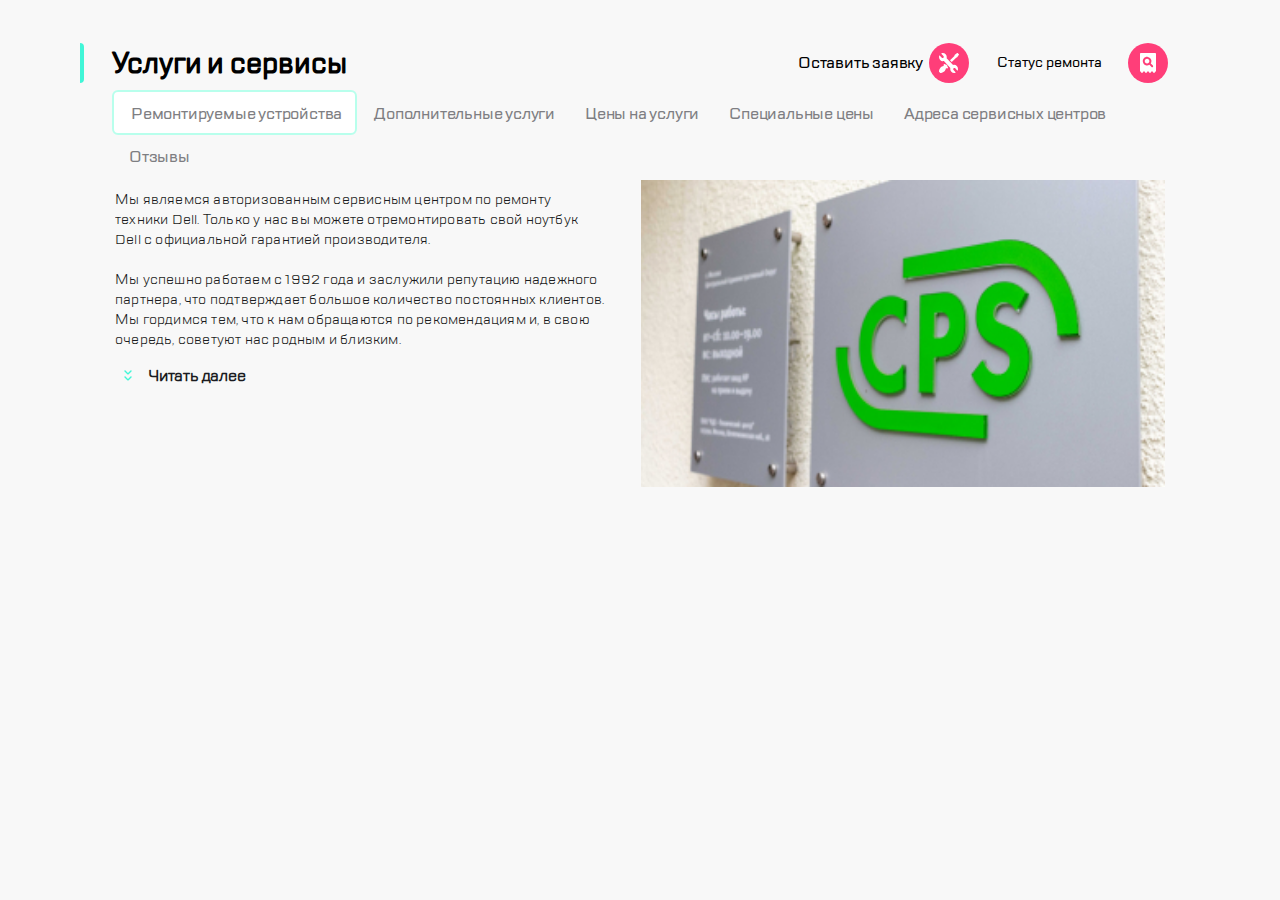
<file: index.html>
<!DOCTYPE html>
<html lang="ru">

<head>
    <meta charset="UTF-8">
    <meta http-equiv="X-UA-Compatible" content="IE=edge">
    <meta name="viewport" content="width=device-width, initial-scale=1.0">
    <link rel="stylesheet" href="style.css">
    <title>CPS</title>
</head>

<body class="body">
    <header class="header body__header">
        <nav class="header-nav">
            <ul class="menu header-nav__list">
                <li class="header-nav__item">
                    <button class="btn button-icon">
                        <img src="img/icon/burger.svg" alt="Меню">
                    </button>
                </li>
                <li class="header-nav__item header-nav__item--logo">
                    <a href="index.html" class="logo">
                        <img src="img/icon/logo.svg" alt="Логотип">
                    </a>
                </li>
                <li class="header-nav__item header-nav__item--invisible">
                    <button class="btn button-icon">
                        <img src="img/icon/call.svg" alt="Заказать звонок">
                    </button>
                </li>
                <li class="header-nav__item header-nav__item--invisible">
                    <button class="btn button-icon">
                        <img src="img/icon/chat.svg" alt="Обратная связь">
                    </button>
                </li>
                <li class="header-nav__item header-nav__item--invisible">
                    <button class="btn button-icon">
                        <img src="img/icon/profile.svg" alt="Перейти в профиль">
                    </button>
                </li>
                <li class="header-nav__item header-nav__item--repair">
                    <button class="btn button-icon">
                        <img src="img/icon/repair.svg" alt="Ремонт">
                    </button>
                </li>
                <li class="header-nav__item">
                    <button class="btn button-icon">
                        <img src="img/icon/checkstatus.svg" alt="Проверка статуса ремонта">
                    </button>
                </li>
            </ul>
        </nav>
    </header>
    <main class="main">
        <div class="main__top">
            <h1 class="title main__title">Услуги и сервисы</h1>
            <nav class="main-nav main__icon main__icon--disabled">
                <ul class="main-nav__list">
                    <li class="main-nav__item">
                        <button class="btn button-icon button-icon--main-top">
                            <span class="button-icon__text text-item">Оставить заявку</span>
                            <img src="img/icon/repair.svg" alt="Ремонт">
                        </button>
                    </li>
                    <li class="main-nav__item">
                        <button class="btn button-icon button-icon--main-top">
                            <span class="button-icon__text">Статус ремонта</span>
                            <img src="img/icon/checkstatus.svg" alt="Проверка статуса ремонта">
                        </button>
                    </li>
                </ul>
            </nav>
        </div>
        <nav class="nav main__nav">
            <ul class="nav__list">
                <li class="nav__item nav__item--active">
                    <a class="nav__link" href="#">
                        Ремонтируемые устройства
                    </a>
                </li>
                <li class="nav__item">
                    <a class="nav__link" href="#">
                        Дополнительные услуги
                    </a>
                </li>
                <li class="nav__item">
                    <a class="nav__link" href="#">
                        Цены на услуги
                    </a>
                </li>
                <li class="nav__item">
                    <a class="nav__link" href="#">
                        Специальные цены
                    </a>
                </li>
                <li class="nav__item">
                    <a class="nav__link" href="#">
                        Адреса сервисных центров
                    </a>
                </li>
                <li class="nav__item">
                    <a class="nav__link" href="#">
                        Отзывы
                    </a>
                </li>
            </ul>
        </nav>
        <section class="main__desc">
            <div>
                <div class="main__text">
                    <p class="main__paragraph">Мы являемся авторизованным
                        сервисным центром по ремонту техники Dell. Только у
                        нас вы можете отремонтировать свой ноутбук Dell с
                        официальной гарантией производителя.</p>
                    <p>Мы успешно работаем
                        с 1992 года и заслужили репутацию
                        надежного партнера, что подтверждает
                        большое количество постоянных клиентов.
                        Мы гордимся тем, что к нам обращаются по
                        рекомендациям и, в свою очередь, советуют нас родным и близким.</p>
                </div>
                <button class="btn button-show-more">Читать далее</button>
            </div>
            <div class="main__pic-wrap">
                <img class="main__pic" src="img/bg-main.jpg" alt="Логотип кмопании CPS">
            </div>
        </section>
    </main>
</body>

</html>
</file>
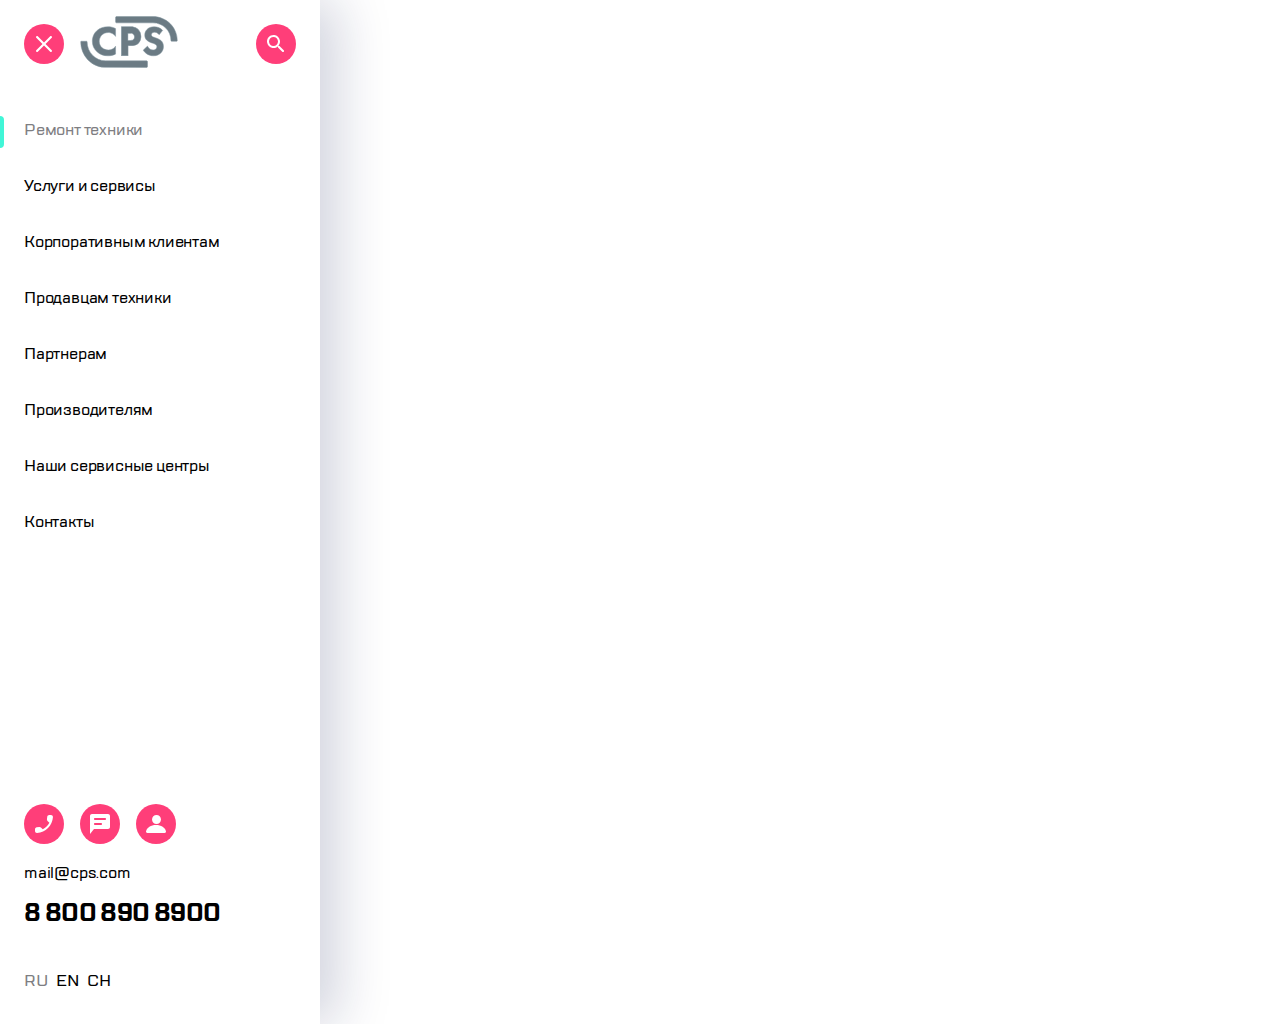
<file: index2.html>
<!DOCTYPE html>
<html lang="ru">

<head>
    <meta charset="UTF-8">
    <meta http-equiv="X-UA-Compatible" content="IE=edge">
    <meta name="viewport" content="width=device-width, initial-scale=1.0">
    <link rel="stylesheet" href="style.css">
    <title>CPS</title>
</head>

<aside class="aside">
    <header class="aside__header">
        <button class="btn button-icon">
            <img src="img/icon/close.svg" alt="Меню открытое">
        </button>
        <a href="index.html" class="logo aside__logo">
            <img src="img/icon/logo.svg" alt="Логотип">
        </a>
        <button class="btn button-icon">
            <img src="img/icon/search.svg" alt="Поиск">
        </button>
    </header>
    <nav class="aside-nav aside__nav">
        <ul class="aside-nav__list">
            <li class="aside-nav__item">
                <a class="aside-nav__link aside-nav__link--active" href="#">
                    Ремонт техники
                </a>
            </li>
            <li class="aside-nav__item">
                <a class="aside-nav__link" href="#">
                    Услуги и сервисы
                </a>
            </li>
            <li class="aside-nav__item">
                <a class="aside-nav__link" href="#">
                    Корпоративным клиентам
                </a>
            </li>
            <li class="aside-nav__item">
                <a class="aside-nav__link" href="#">
                    Продавцам техники
                </a>
            </li>
            <li class="aside-nav__item">
                <a class="aside-nav__link" href="#">
                    Партнерам
                </a>
            </li>
            <li class="aside-nav__item">
                <a class="aside-nav__link" href="#">
                    Производителям
                </a>
            </li>
            <li class="aside-nav__item">
                <a class="aside-nav__link" href="#">
                    Наши сервисные центры
                </a>
            </li>
            <li class="aside-nav__item">
                <a class="aside-nav__link" href="#">
                    Контакты
                </a>
            </li>
        </ul>
    </nav>
    <footer class="aside__footer">
        <div class="icon-list aside__icons">
            <button class="btn button-icon">
                <img src="img/icon/call.svg" alt="Звонок">
            </button>
            <button class="btn button-icon">
                <img src="img/icon/chat.svg" alt="Чат">
            </button>
            <button class="btn button-icon">
                <img src="img/icon/profile.svg" alt="Профиль">
            </button>
        </div>
        <address class="address">
            <a class="contact-mail" href="mailto:mail@cps.com">mail@cps.com</a>
            <a class="contact-tel" href="mailto:+78008908900">8 800 890 8900</a>
        </address>
        <ul class="lang-toggle aside__lang">
            <li><a class="lang-toggle__link lang-toggle__link--active" href="#">RU</a></li>
            <li><a class="lang-toggle__link" href="#">EN</a></li>
            <li><a class="lang-toggle__link" href="#">CH</a></li>
        </ul>
    </footer>
</aside>

</html>
</file>
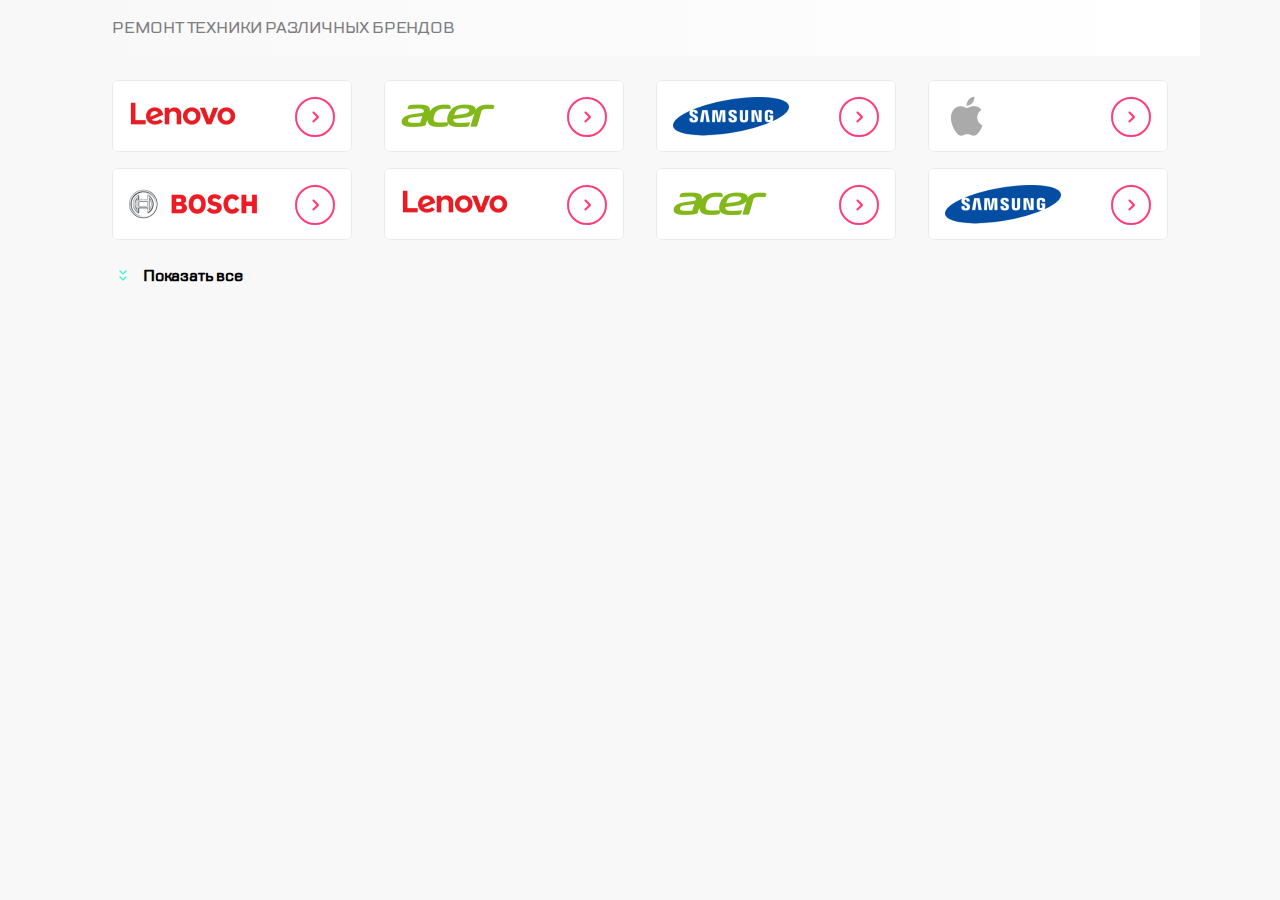
<file: index3.html>
<!DOCTYPE html>
<html lang="ru">

<head>
    <meta charset="UTF-8">
    <meta http-equiv="X-UA-Compatible" content="IE=edge">
    <meta name="viewport" content="width=device-width, initial-scale=1.0">
    <link rel="stylesheet" href="https://cdn.jsdelivr.net/npm/swiper@9/swiper-bundle.min.css" />
    <link rel="stylesheet" href="style.css">
    <title>CPS</title>
</head>

<body class="body">

    <div class="swiper-wrap">
        <h2 class="subtitle swiper-wrap__view">Ремонт техники различных брендов</h2>
        <div class="brand-swiper swiper-container">
            <!-- Additional required wrapper -->
            <div class="swiper-wrapper brand-slider swiper-wrap__slider">
                <!-- Slides -->
                <div class="swiper-slide brand-slider__slide">
                    <img class="brand-slider__pic" src="img/logo_company/lenovo.png" alt="Lenovo">
                    <button class="btn button-arrow">
                        <img src="img/icon/go.svg" alt="Нажать далее">
                    </button>
                </div>
                <div class="swiper-slide slide-item brand-slider__slide">
                    <img class="brand-slider__pic" src="img/logo_company/acer.png" alt="acer">
                    <button class="btn button-arrow">
                        <img src="img/icon/go.svg" alt="Нажать далее">
                    </button>
                </div>
                <div class="swiper-slide slide-item brand-slider__slide">
                    <img class="brand-slider__pic" src="img/logo_company/samsung.png" alt="samsung">
                    <button class="btn button-arrow">
                        <img src="img/icon/go.svg" alt="Нажать далее">
                    </button>
                </div>
                <div class="swiper-slide brand-slider__slide">
                    <img class="brand-slider__pic" src="img/logo_company/apple.png" alt="apple">
                    <button class="btn button-arrow">
                        <img src="img/icon/go.svg" alt="Нажать далее">
                    </button>
                </div>
                <div class="swiper-slide slide-item brand-slider__slide">
                    <img class="brand-slider__pic" src="img/logo_company/bosch.png" alt="bosch">
                    <button class="btn button-arrow">
                        <img src="img/icon/go.svg" alt="Нажать далее">
                    </button>
                </div>
                <div class="swiper-slide brand-slider__slide brand-slider__slide--disabled">
                    <img class="brand-slider__pic" src="img/logo_company/lenovo.png" alt="Lenovo">
                    <button class="btn button-arrow">
                        <img src="img/icon/go.svg" alt="Нажать далее">
                    </button>
                </div>
                <div class="swiper-slide slide-item brand-slider__slide brand-slider__slide--disabled">
                    <img class="brand-slider__pic" src="img/logo_company/acer.png" alt="acer">
                    <button class="btn button-arrow">
                        <img src="img/icon/go.svg" alt="Нажать далее">
                    </button>
                </div>
                <div class="swiper-slide slide-item brand-slider__slide brand-slider__slide--disabled">
                    <img class="brand-slider__pic" src="img/logo_company/samsung.png" alt="samsung">
                    <button class="btn button-arrow">
                        <img src="img/icon/go.svg" alt="Нажать далее">
                    </button>
                </div>
                <div class="swiper-slide brand-slider__slide brand-slider__slide--disabled">
                    <img class="brand-slider__pic" src="img/logo_company/lenovo.png" alt="Lenovo">
                    <button class="btn button-arrow">
                        <img src="img/icon/go.svg" alt="Нажать далее">
                    </button>
                </div>
                <div class="swiper-slide slide-item brand-slider__slide brand-slider__slide--disabled">
                    <img class="brand-slider__pic" src="img/logo_company/acer.png" alt="acer">
                    <button class="btn button-arrow">
                        <img src="img/icon/go.svg" alt="Нажать далее">
                    </button>
                </div>
                <div class="swiper-slide slide-item brand-slider__slide brand-slider__slide--disabled">
                    <img class="brand-slider__pic" src="img/logo_company/samsung.png" alt="samsung">
                    <button class="btn button-arrow">
                        <img src="img/icon/go.svg" alt="Нажать далее">
                    </button>
                </div>
                <div class="swiper-slide slide-item brand-slider__slide">
                    <img class="brand-slider__pic" src="img/logo_company/hp.png" alt="hp">
                    <button class="btn button-arrow">
                        <img src="img/icon/go.svg" alt="Нажать далее">
                    </button>
                </div>
            </div>

            <div class="swiper-pagination"></div>

        </div>
        <button class="btn button-show-more button-show-more--brand">Показать все</button>

    </div>
</body>

<script src="https://cdn.jsdelivr.net/npm/swiper@9/swiper-bundle.min.js"></script>
<script src="script.js"></script>

</html>
</file>
<file: style.css>
*,
*::before,
*::after {
    box-sizing: border-box;
    margin: 0;
    padding: 0;
    list-style: none;
}

@font-face {
    font-family: "TT Lakes Regular";
    src: local("TT Lakes Regular"), url("/fonts/TTLakes-Regular.eot") format("eot"), url("/fonts/TTLakes-Regular.ttf") format("ttf"), url("/fonts/TTLakes-Regular.woff") format("woff");
    font-weight: 400;
    font-style: normal;
}

@font-face {
    font-family: "TT Lakes Medium";
    src: local("TT Lakes Medium"), url("/fonts/TTLakes-Medium.eot") format("eot"), url("/fonts/TTLakes-Medium.ttf") format("ttf"), url("/fonts/TTLakes-Medium.woff") format("woff");
    font-weight: 500;
    font-style: normal;
}

@font-face {
    font-family: "TT Lakes Condensed-Medium";
    src: local("TT Lakes Condensed-Medium"), url("/fonts//TTLakesCondensed-Medium.eot") format("eot"), url("/fonts/TTLakesCondensed-Medium.ttf") format("ttf"), url("/fonts/TTLakesCondensed-Medium.woff") format("woff");
    font-weight: 500;
    font-style: normal;
}

@font-face {
    font-family: "TT Lakes Bold";
    src: local("TT Lakes Bold"), url("/fonts/TTLakes-Bold.eot") format("eot"), url("/fonts/TTLakes-Bold.ttf") format("ttf"), url("/fonts/TTLakes-Bold.woff") format("woff");
    font-weight: 700;
    font-style: normal;
}

.body {
    min-width: 320px;
    min-height: 100%;
    margin: 0;
    font-size: 14px;
    font-family: "TT Lakes Medium", sans-serif;
    line-height: 18px;
    background-color: #F8F8F8;
    overflow-x: scroll;
}

.body__header {
    min-width: 320px;
    margin-bottom: 24px;
}

@media (min-width: 1120px) {
    .body {
        max-width: 1120px;
        margin: 0 auto;
    }
}

.header {
    background-color: #FFFFFF;
}

.header-nav__list {
    display: flex;
    justify-content: space-between;
    align-items: center;
    gap: 16px;
    padding: 16px;
}

@media (min-width: 768px) {
    .header-nav__list {
        padding: 16px 24px;
    }
}

@media (min-width: 1120px) {
    .header {
        display: none;
    }
}

.main-nav__list {
    display: flex;
    justify-content: space-between;
    align-items: center;
    gap: 16px;
}

.header-nav__item--repair {
    margin-left: auto;
}

.header-nav__item--invisible {
    display: none;
}

.header-nav__item--logo-mobile {
    margin-right: auto;
}

@media (min-width: 768px) {
    .header-nav__item--logo {
        margin-left: 25px;
        margin-right: auto;
    }

    .header-nav__item--repair {
        margin-left: 26px;
    }

    .header-nav__item--invisible {
        display: block;
    }
}


.btn {
    border: none;
    font: inherit;
    color: inherit;
    cursor: pointer;
    background-color: inherit;
}

.button-icon {
    display: flex;
    justify-content: center;
    align-items: center;
    background-color: #FF3E79;
    border-radius: 50%;
    height: 40px;
    width: 40px;
    transition: background-color 0.5s;
}

.button-icon:hover,
.button-icon:focus {
    background-color: #41F6D7;
    transition: background-color 0.5s;
}

.button-arrow {
    background-color: inherit;
    transition: background-color 0.5s;
    border-radius: 50%;
}

.button-arrow:hover,
.button-arrow:focus {
    background-color: #41F6D7;
    transition: background-color 0.5s;
    border-radius: 50%;
}

@media (min-width: 1120px) {
    .button-icon--main-top {
        position: relative;
    }

    .button-icon__text {
        position: absolute;
        left: -131px;
        cursor: pointer;
    }
}

.main__top {
    position: relative;
    margin-top: 24px;
    margin-bottom: 33px;
    padding: 13px 16px 0;
}

.main__title {
    letter-spacing: -0.1px;
}

.main__title::before {
    content: '';
    display: block;
    position: absolute;
    top: calc(50% - 15px);
    left: 0;
    width: 4px;
    height: 40px;
    background-color: #41F6D7;
    border-radius: 50px 0px 0px 50px;
    transform: matrix(-1, 0, 0, 1, 0, 0);
}

.main__icon--disabled {
    display: none;
}

.main__nav {
    margin: 0 0 24px 16px;
}

.main__desc {
    display: flex;
    flex-direction: column;
    gap: 16px;
    font-family: "TT Lakes Regular", sans-serif;
    color: #1B1C21;
    letter-spacing: 0.2px;
}

.main__text {
    height: 90px;
    overflow: hidden;
    margin-bottom: 16px;
    padding: 0 16px;
}

.main__pic {
    max-width: 100%;
    height: auto;
    width: 100%;
    text-align: center;
}


@media (min-width: 768px) {
    .main__top {
        padding: 12px 23px;
        margin-bottom: 30px;
    }

    .main__title::before {
        top: calc(50% - 20px);
    }

    .main__nav {
        margin: 0 0 33px 22px;
    }

    .main__desc {
        flex-direction: row;
        justify-content: space-between;
        gap: 48px;
        margin: 0 24px;
        line-height: 20px;
    }

    .main__text {
        height: 160px;
        min-width: 312px;
        padding: 0;
        margin-bottom: 9px;
    }

    .main__paragraph {
        margin-bottom: 20px;
    }

    .main__pic {
        min-width: 360px;
        max-width: 100%;
    }
}

@media (min-width: 1120px) {
    .main__top {
        display: flex;
        justify-content: space-between;
        align-items: baseline;
        margin-top: 31px;
        margin-bottom: -5px;
        padding: 12px 32px;
    }

    .main__icon {
        width: 239px;
    }

    .main__icon--disabled {
        display: inline-block;
    }

    .main__nav {
        margin: 0 32px 4px;
    }

    .main__desc {
        gap: 36px;
        margin: 0 35px;
    }

    .main__text {
        margin-top: 10px;
        margin-bottom: 14px;
        width: 490px;
    }

    .main__pic-wrap {
        flex-grow: 1;

    }

    .main__pic {
        width: 532px;
        height: 307px;
    }

}

.text-item {
    font-family: 'TT Lakes Medium';
    font-size: 16px;
    line-height: 24px;
    letter-spacing: -0.2px;
}

.nav {
    font-size: 16px;
    line-height: 24px;
    letter-spacing: -0.2px;
}

.nav__list {
    display: flex;
    overflow-x: auto;
    align-items: center;
    white-space: nowrap;
}

.nav__item--active {
    background-color: #FFFFFF;
    border: 2px solid #B8FFEC;
    border-radius: 6px;
}

.nav__link {
    display: inline-block;
    padding: 8px 13px 5px 17px;
    color: #7E7E82;
    text-decoration: none;
    text-overflow: initial;
}

@media (min-width: 1120px) {
    .nav__list {
        overflow-x: visible;
        flex-wrap: wrap;
        line-height: 28px;
    }
}


.button-show-more {
    position: relative;
    padding: 0 16px 0 48px;
    font-size: 16px;
    line-height: 24px;
    letter-spacing: -0.2px;
    font-weight: 700;
}

.button-show-more::after {
    content: url(img/icon/read_more.svg);
    position: absolute;
    left: 23px;
}

.button-show-rotate::after {
    transform: rotate(180deg);
}

.button-show-more--brand {
    display: none;
}

@media (min-width: 768px) {
    .button-show-more {
        padding-left: 33px;
    }

    .button-show-more::after {
        left: 9px;
    }

    .button-show-more--brand {
        display: inline-block;
        top: 8px;
        left: 24px;
    }
}

@media (min-width: 1120px) {

    .button-show-more--brand {
        left: 30px;
    }
}

@media (min-width: 768px) {

    .aside__logo {
        margin-left: -63px;
    }
}

/* Боковое меню */
.aside {
    display: flex;
    flex-direction: column;
    background-color: #FFFFFF;
    height: 1024px;
    width: 320px;
    box-shadow: 16px 0px 52px rgba(14, 24, 80, 0.2);
    margin: 0 auto 0 0;
}

.aside__header {
    display: flex;
    justify-content: space-between;
    align-items: center;
    padding: 16px 24px;
    margin-bottom: 20px;
}

.aside-nav {
    font-family: 'TT Lakes Medium';
    font-size: 16px;
    line-height: 24px;
    letter-spacing: -0.2px;
    color: #1B1C21;
}

.aside__nav {
    flex-grow: 1;
    padding: 0 24px;
}

.aside-nav__list {
    display: flex;
    flex-direction: column;
    gap: 12px;
}

.aside-nav__item {
    position: relative;
}

.aside-nav__link {
    display: inline-block;
    padding: 10px 0;
    color: #000;
    text-decoration: none;
    text-overflow: initial;
    transition: color 0.5s;
}

.aside-nav__link--active {
    color: #7E7E82;
}

.aside-nav__link--active::after {
    content: '';
    display: block;
    position: absolute;
    top: calc(50% - 14px);
    left: -24px;
    width: 4px;
    height: 32px;
    background-color: #41F6D7;
    border-radius: 50px 0px 0px 50px;
    transform: matrix(-1, 0, 0, 1, 0, 0);
}

.aside-nav__link:hover,
.aside-nav__link:focus {
    color: #FF3E79;
    transition: color 0.5s;
}

.aside__footer {
    display: flex;
    flex-direction: column;
    gap: 12px;
    margin-bottom: 21px;
    padding: 0 24px;
}

.aside__lang {
    margin-top: 18px;
}

.aside__icons {
    margin-bottom: 5px;
}

.icon-list {
    display: flex;
    justify-content: flex-start;
    gap: 16px;
}

.address {
    display: flex;
    flex-direction: column;
    gap: 12px;
    font-style: normal;
}

.contact-mail {
    font-size: 16px;
    color: #000;
    line-height: 24px;
    letter-spacing: -0.2px;
    text-decoration: none;
    font-family: "TT Lakes Medium";
}

.contact-tel {
    font-size: 24px;
    color: #000;
    line-height: 32px;
    letter-spacing: -0.6px;
    text-decoration: none;
    font-family: "TT Lakes Bold";

}

.lang-toggle {
    display: flex;
    gap: 8px;
    font-size: 16px;
    line-height: 24px;
    font-family: "TT Lakes Medium";
}

.lang-toggle__link {
    display: inline-block;
    padding: 10px 0;
    color: #000;
    text-decoration: none;
    text-overflow: initial;
    transition: color 0.5s;
}

.lang-toggle__link--active {
    color: #7E7E82;
}

.lang-toggle__link--active::after {
    content: '';
    display: block;
    position: absolute;
    top: calc(50% - 14px);
    left: -24px;
    width: 4px;
    height: 32px;
    background-color: #41F6D7;
    border-radius: 50px 0px 0px 50px;
    transform: matrix(-1, 0, 0, 1, 0, 0);
}

.lang-toggle__link:hover,
.lang-toggle__link:focus {
    color: #FF3E79;
    transition: color 0.5s;
}

/* Слайдер - начало */
.brand-swiper {
    overflow: hidden;
}

.brand-slider__slide {
    display: flex;
    justify-content: space-between;
    margin-left: 16px;
    padding: 16px;
    background: #FFFFFF;
    border: 1px solid #EAEAEA;
    border-radius: 6px;
}

@media (min-width: 768px) {

    .brand-slider {
        position: relative;
        display: flex;
        justify-content: center;
        flex-wrap: wrap;
        column-gap: 24px;
        row-gap: 16px;
        height: 176px;
        overflow-y: hidden;
        transition: height 0.3s;
    }

    .brand-slider__slide {
        width: 224px;
        height: 72px;
        margin: 0;
    }

    .brand-slider__big-height {
        height: 350px;
        transition: height 0.3s;
    }

    .brand-slider__pic {
        object-fit: contain;
        align-self: center;
    }
}

@media (min-width: 1120px) {
    .brand-slider {
        column-gap: 32px
    }

    .brand-slider__slide {
        width: 240px;
    }

    .brand-slider__big-height {
        height: 248px;
    }
}

.swiper-pagination {
    position: relative;
    height: 50px;
}

.swiper-pagination-bullet {
    position: relative;
    top: 30px;
    width: 12px;
    height: 12px;
    background: #DDDDDD;
}

.swiper-wrap__view {
    margin-bottom: 16px;
    padding: 16px;
}

@media (min-width: 768px) {

    .swiper-pagination {
        height: 0;

    }

    .swiper-pagination-bullet {
        display: none;
    }

    .swiper-wrap__view {
        margin-bottom: 24px;
        padding: 16px 24px;
    }
}

@media (min-width: 1120px) {
    .swiper-wrap__view {
        padding: 16px 32px;
    }
}

/* Слайдер - конец */

.subtitle {
    font-size: 16px;
    font-weight: 100;
    line-height: 24px;
    letter-spacing: -0.2px;
    text-transform: uppercase;
    color: #7E7E82;
    background: linear-gradient(90deg, #F8F8F8 0%, #FFFFFF 98.61%);
}
</file>
